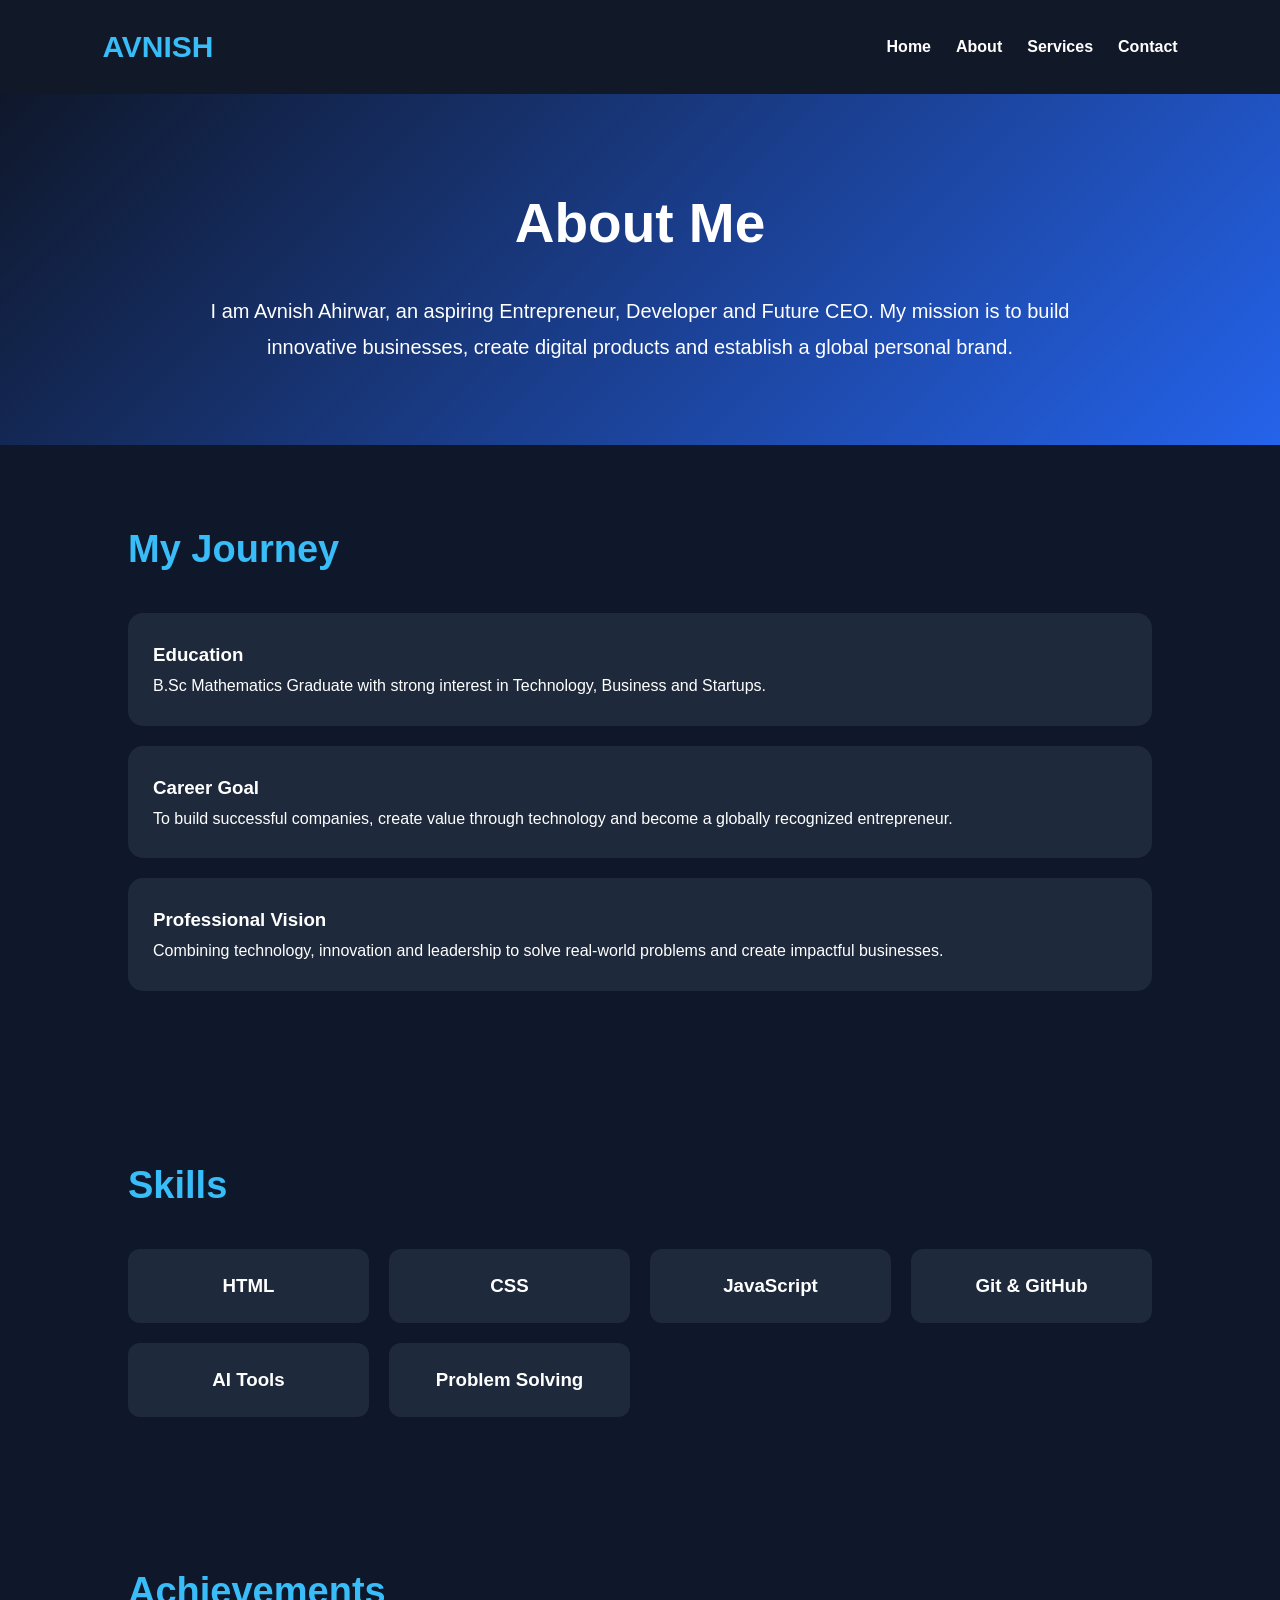
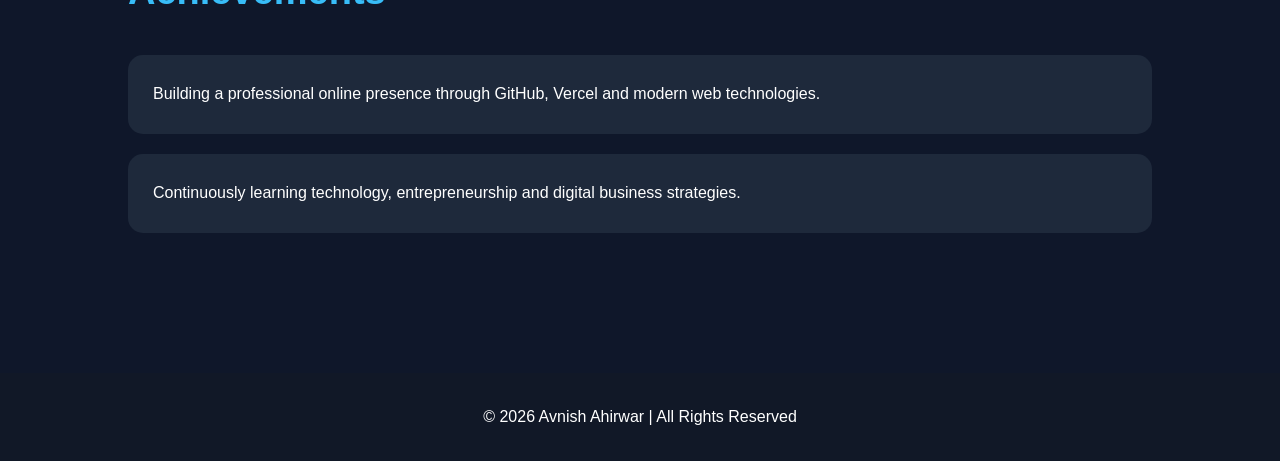
<file: about.html>
<!DOCTYPE html>
<html lang="en">
<head>
<meta charset="UTF-8">
<meta name="viewport" content="width=device-width, initial-scale=1.0">

<title>About Me | Avnish Ahirwar</title>

<style>

*{
margin:0;
padding:0;
box-sizing:border-box;
font-family:Segoe UI,sans-serif;
}

body{
background:#0f172a;
color:white;
line-height:1.8;
}

nav{
display:flex;
justify-content:space-between;
align-items:center;
padding:20px 8%;
background:#111827;
}

.logo{
font-size:30px;
font-weight:bold;
color:#38bdf8;
}

nav ul{
display:flex;
list-style:none;
}

nav ul li{
margin-left:25px;
}

nav ul li a{
text-decoration:none;
color:white;
font-weight:600;
}

.hero{
padding:80px 10%;
text-align:center;
background:linear-gradient(135deg,#0f172a,#2563eb);
}

.hero h1{
font-size:55px;
margin-bottom:20px;
}

.hero p{
font-size:20px;
max-width:900px;
margin:auto;
}

.section{
padding:70px 10%;
}

.section h2{
font-size:38px;
color:#38bdf8;
margin-bottom:30px;
}

.card{
background:#1e293b;
padding:25px;
border-radius:15px;
margin-bottom:20px;
}

.skills{
display:grid;
grid-template-columns:repeat(auto-fit,minmax(200px,1fr));
gap:20px;
}

.skill{
background:#1e293b;
padding:20px;
text-align:center;
border-radius:12px;
}

footer{
text-align:center;
padding:30px;
background:#111827;
margin-top:50px;
}

</style>

</head>

<body>

<nav>

<div class="logo">AVNISH</div>

<ul>
<li><a href="index.html">Home</a></li>
<li><a href="about.html">About</a></li>
<li><a href="services.html">Services</a></li>
<li><a href="contact.html">Contact</a></li>
</ul>

</nav>

<section class="hero">

<h1>About Me</h1>

<p>
I am Avnish Ahirwar, an aspiring Entrepreneur, Developer and Future CEO.
My mission is to build innovative businesses, create digital products and establish a global personal brand.
</p>

</section>

<section class="section">

<h2>My Journey</h2>

<div class="card">
<h3>Education</h3>
<p>B.Sc Mathematics Graduate with strong interest in Technology, Business and Startups.</p>
</div>

<div class="card">
<h3>Career Goal</h3>
<p>To build successful companies, create value through technology and become a globally recognized entrepreneur.</p>
</div>

<div class="card">
<h3>Professional Vision</h3>
<p>Combining technology, innovation and leadership to solve real-world problems and create impactful businesses.</p>
</div>

</section>

<section class="section">

<h2>Skills</h2>

<div class="skills">

<div class="skill">
<h3>HTML</h3>
</div>

<div class="skill">
<h3>CSS</h3>
</div>

<div class="skill">
<h3>JavaScript</h3>
</div>

<div class="skill">
<h3>Git & GitHub</h3>
</div>

<div class="skill">
<h3>AI Tools</h3>
</div>

<div class="skill">
<h3>Problem Solving</h3>
</div>

</div>

</section>

<section class="section">

<h2>Achievements</h2>

<div class="card">
<p>Building a professional online presence through GitHub, Vercel and modern web technologies.</p>
</div>

<div class="card">
<p>Continuously learning technology, entrepreneurship and digital business strategies.</p>
</div>

</section>

<footer>

<p>© 2026 Avnish Ahirwar | All Rights Reserved</p>

</footer>

</body>
</html>
</file>
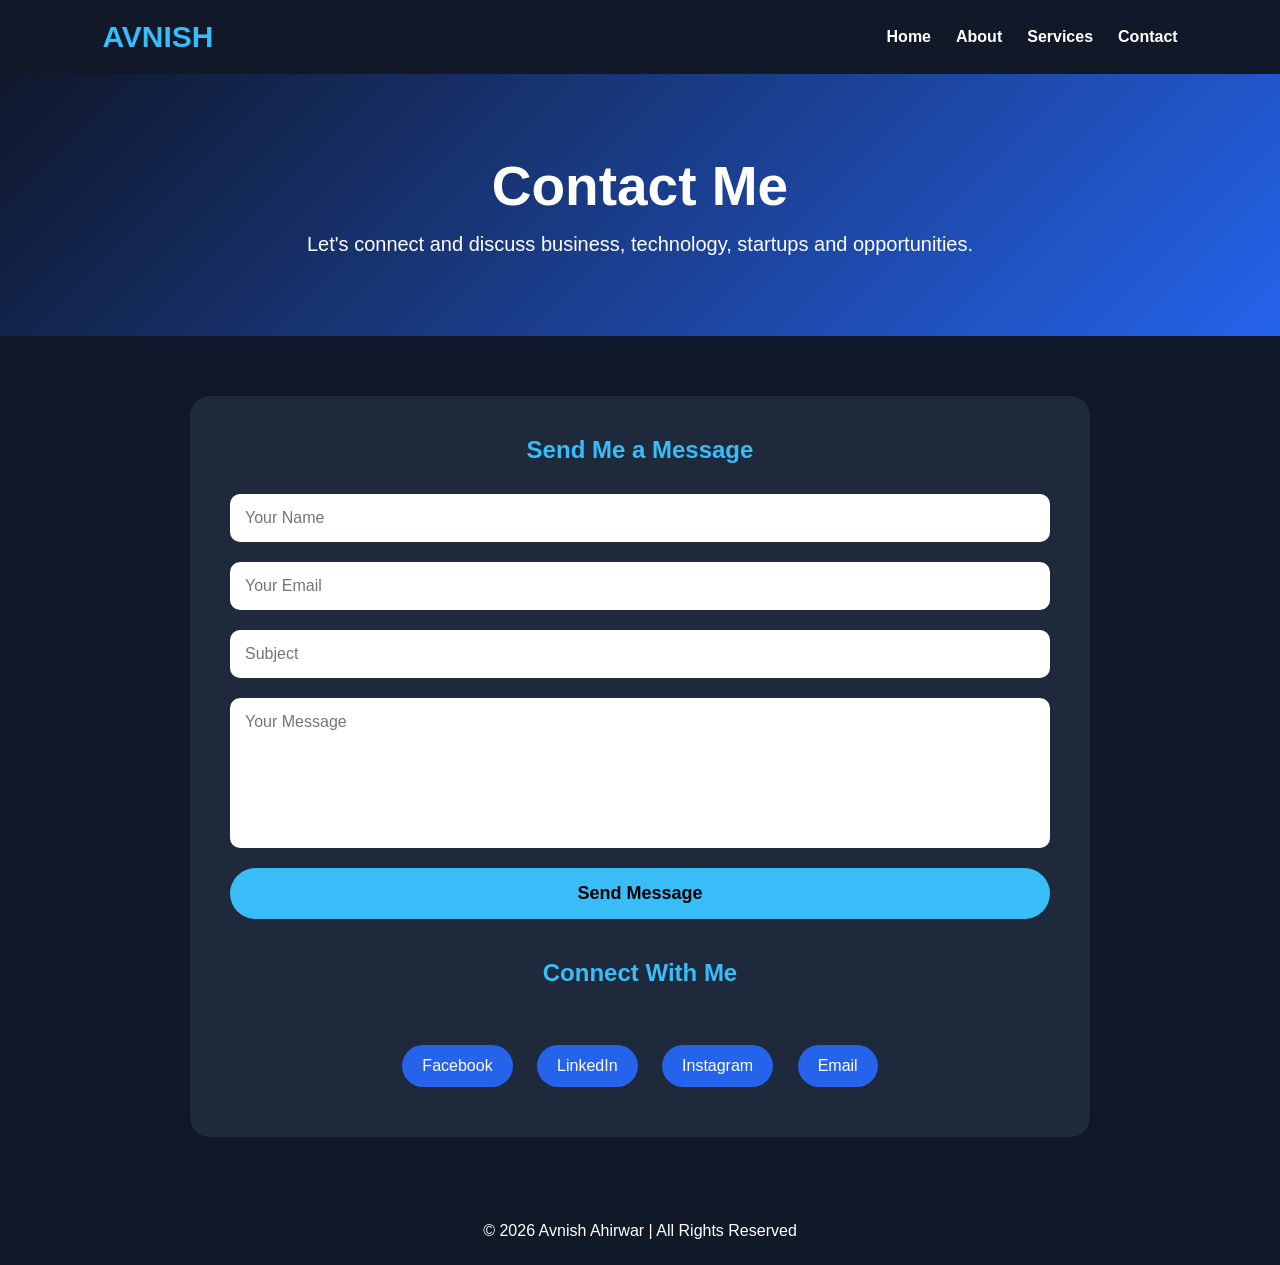
<file: contact.html>
<!DOCTYPE html>
<html lang="en">

<head>
<meta charset="UTF-8">
<meta name="viewport" content="width=device-width, initial-scale=1.0">

<title>Contact | Avnish Ahirwar</title>

<style>

*{
margin:0;
padding:0;
box-sizing:border-box;
font-family:'Segoe UI',sans-serif;
}

body{
background:#0f172a;
color:white;
}

nav{
display:flex;
justify-content:space-between;
align-items:center;
padding:20px 8%;
background:#111827;
}

.logo{
font-size:30px;
font-weight:bold;
color:#38bdf8;
}

nav ul{
display:flex;
list-style:none;
}

nav ul li{
margin-left:25px;
}

nav ul li a{
color:white;
text-decoration:none;
font-weight:600;
}

.hero{
text-align:center;
padding:80px 20px;
background:linear-gradient(135deg,#0f172a,#2563eb);
}

.hero h1{
font-size:55px;
margin-bottom:15px;
}

.hero p{
font-size:20px;
max-width:800px;
margin:auto;
}

.contact-container{
max-width:900px;
margin:60px auto;
padding:40px;
background:#1e293b;
border-radius:20px;
}

.contact-container h2{
text-align:center;
margin-bottom:30px;
color:#38bdf8;
}

form{
display:flex;
flex-direction:column;
}

input,
textarea{
padding:15px;
margin-bottom:20px;
border:none;
border-radius:10px;
font-size:16px;
}

textarea{
height:150px;
resize:none;
}

button{
padding:15px;
background:#38bdf8;
border:none;
border-radius:30px;
font-size:18px;
font-weight:bold;
cursor:pointer;
}

button:hover{
opacity:0.9;
}

.social{
margin-top:40px;
text-align:center;
}

.social a{
display:inline-block;
margin:10px;
padding:12px 20px;
background:#2563eb;
color:white;
text-decoration:none;
border-radius:30px;
}

footer{
background:#111827;
text-align:center;
padding:25px;
margin-top:50px;
}

</style>

</head>

<body>

<nav>

<div class="logo">AVNISH</div>

<ul>
<li><a href="index.html">Home</a></li>
<li><a href="about.html">About</a></li>
<li><a href="services.html">Services</a></li>
<li><a href="contact.html">Contact</a></li>
</ul>

</nav>

<section class="hero">

<h1>Contact Me</h1>

<p>
Let's connect and discuss business, technology, startups and opportunities.
</p>

</section>

<div class="contact-container">

<h2>Send Me a Message</h2>

<form action="https://formsubmit.co/avnishahirwar@zohomail.in" method="POST">
<input type="text" name="name" placeholder="Your Name" required>
<input type="email" name="email" placeholder="Your Email" required>
<input type="text" name="subject" placeholder="Subject" required>
<textarea name="message" placeholder="Your Message" required></textarea>
<button type="submit">Send Message</button>
</form>

<div class="social">

<h2>Connect With Me</h2>

<br>

<a href="https://facebook.com/avnishahirwar415" target="_blank">Facebook</a>

<a href="https://www.linkedin.com/in/avnishahirwar415" target="_blank">LinkedIn</a>

<a href="https://www.instagram.com/avnish_ahirwar/" target="_blank">Instagram</a>

<a href="mailto:avnishahirwar@zohomail.in">Email</a>

</div>

</div>

<footer>

<p>© 2026 Avnish Ahirwar | All Rights Reserved</p>

</footer>

</body>
</html>
</file>
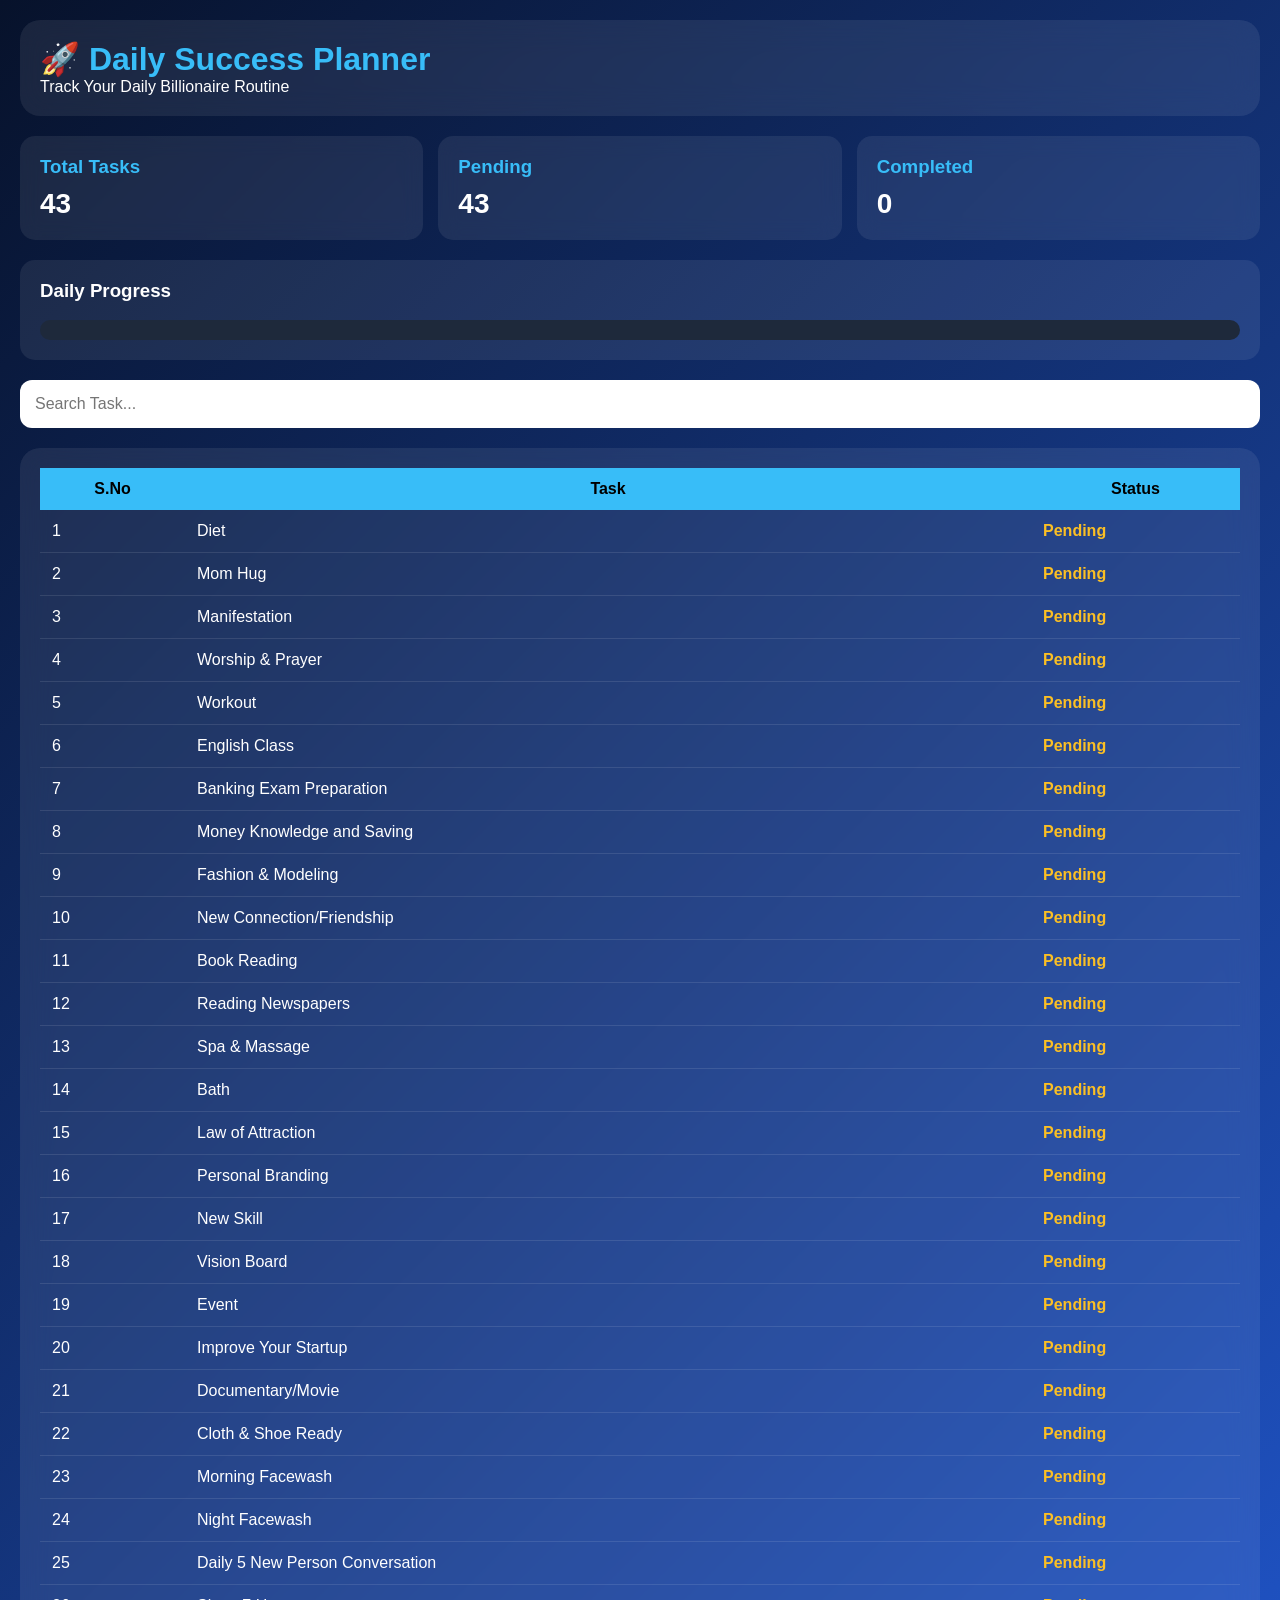
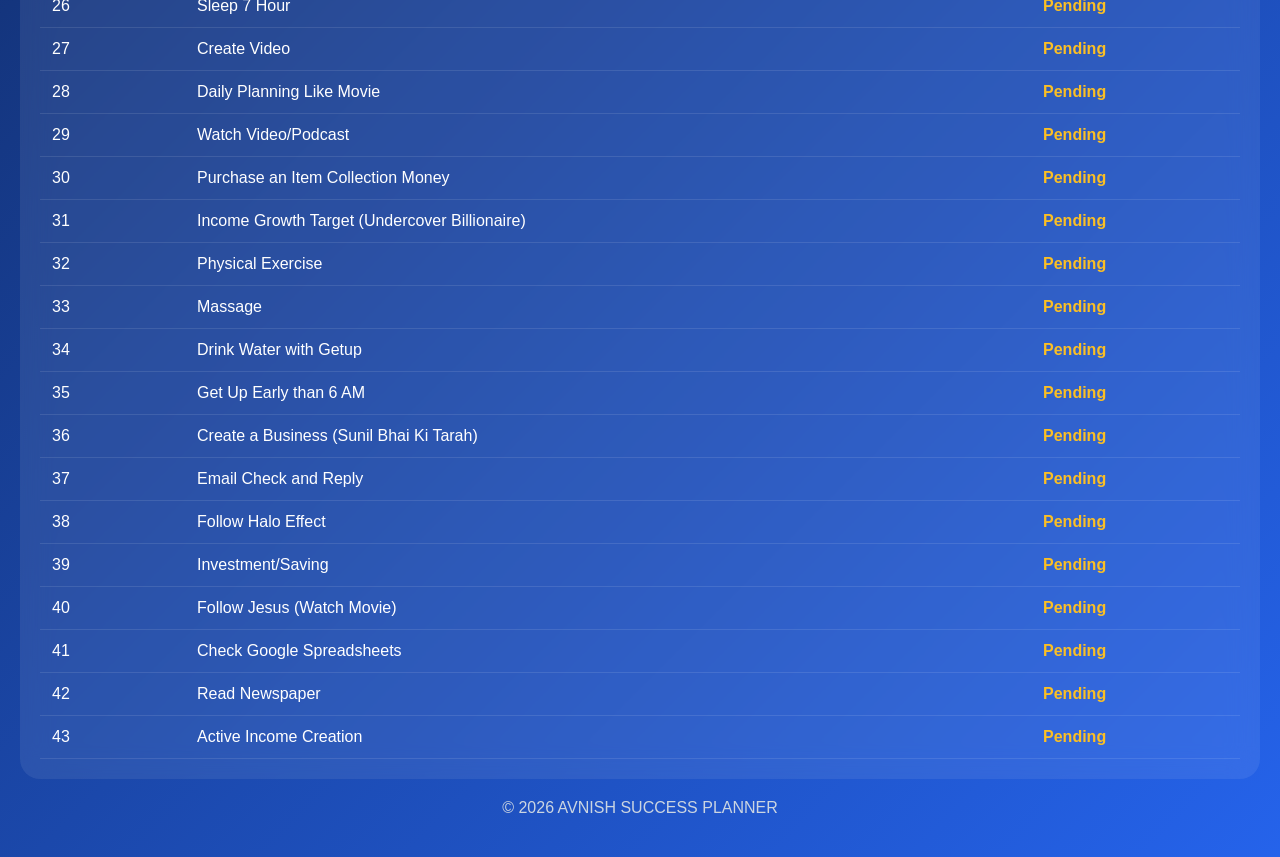
<file: planner.html>
<!DOCTYPE html>
<html lang="en">
<head>
<meta charset="UTF-8">
<meta name="viewport" content="width=device-width, initial-scale=1.0">

<title>Success Planner | AVNISH</title>

<style>

*{
margin:0;
padding:0;
box-sizing:border-box;
font-family:'Segoe UI',sans-serif;
}

body{
background:linear-gradient(135deg,#07122b,#2563eb);
min-height:100vh;
color:white;
padding:20px;
}

.header{
background:rgba(255,255,255,0.08);
padding:20px;
border-radius:20px;
backdrop-filter:blur(15px);
margin-bottom:20px;
}

.header h1{
color:#38bdf8;
}

.stats{
display:grid;
grid-template-columns:repeat(auto-fit,minmax(180px,1fr));
gap:15px;
margin-bottom:20px;
}

.card{
background:rgba(255,255,255,0.08);
padding:20px;
border-radius:15px;
backdrop-filter:blur(10px);
}

.card h3{
color:#38bdf8;
margin-bottom:10px;
}

.card h2{
font-size:28px;
}

.search{
width:100%;
padding:15px;
border:none;
border-radius:12px;
margin-bottom:20px;
font-size:16px;
}

.table-box{
background:rgba(255,255,255,0.08);
border-radius:20px;
overflow:auto;
padding:20px;
backdrop-filter:blur(15px);
}

table{
width:100%;
border-collapse:collapse;
}

th{
background:#38bdf8;
color:black;
padding:12px;
}

td{
padding:12px;
border-bottom:1px solid rgba(255,255,255,0.1);
}

tr:hover{
background:rgba(255,255,255,0.05);
}

.status{
font-weight:bold;
color:#fbbf24;
}

.footer{
text-align:center;
padding:20px;
color:#cbd5e1;
}

.progress-box{
background:rgba(255,255,255,0.08);
padding:20px;
border-radius:15px;
margin-bottom:20px;
}

.progress{
height:20px;
background:#1e293b;
border-radius:30px;
overflow:hidden;
}

.progress-bar{
height:100%;
width:0%;
background:#22c55e;
transition:1s;
}

</style>
</head>

<body>

<div class="header">
<h1>🚀 Daily Success Planner</h1>
<p>Track Your Daily Billionaire Routine</p>
</div>

<div class="stats">

<div class="card">
<h3>Total Tasks</h3>
<h2 id="totalTasks">0</h2>
</div>

<div class="card">
<h3>Pending</h3>
<h2 id="pendingTasks">0</h2>
</div>

<div class="card">
<h3>Completed</h3>
<h2 id="completedTasks">0</h2>
</div>

</div>

<div class="progress-box">

<h3>Daily Progress</h3>
<br>

<div class="progress">
<div class="progress-bar" id="progressBar"></div>
</div>

</div>

<input
type="text"
class="search"
placeholder="Search Task..."
id="searchInput">

<div class="table-box">

<table id="taskTable">

<thead>

<tr>
<th>S.No</th>
<th>Task</th>
<th>Status</th>
</tr>

</thead>

<tbody>

</tbody>

</table>

</div>

<div class="footer">
© 2026 AVNISH SUCCESS PLANNER
</div>

<script>

fetch("planner.csv")
.then(response=>response.text())
.then(data=>{

const rows=data.trim().split("\n");

let tableBody=document.querySelector("#taskTable tbody");

let total=0;
let pending=0;

rows.slice(1).forEach(row=>{

const cols=row.split(",");

if(cols.length>=3){

total++;
pending++;

tableBody.innerHTML+=`

<tr>

<td>${cols[0]}</td>

<td>${cols[1]}</td>

<td class="status">${cols[2]}</td>

</tr>

`;

}

});

document.getElementById("totalTasks").innerText=total;
document.getElementById("pendingTasks").innerText=pending;
document.getElementById("completedTasks").innerText="0";

});

document.getElementById("searchInput")
.addEventListener("keyup",function(){

let filter=this.value.toLowerCase();

let rows=document.querySelectorAll("#taskTable tbody tr");

rows.forEach(row=>{

let text=row.innerText.toLowerCase();

row.style.display=text.includes(filter)
?"":"none";

});

});

</script>

</body>
</html>
</file>
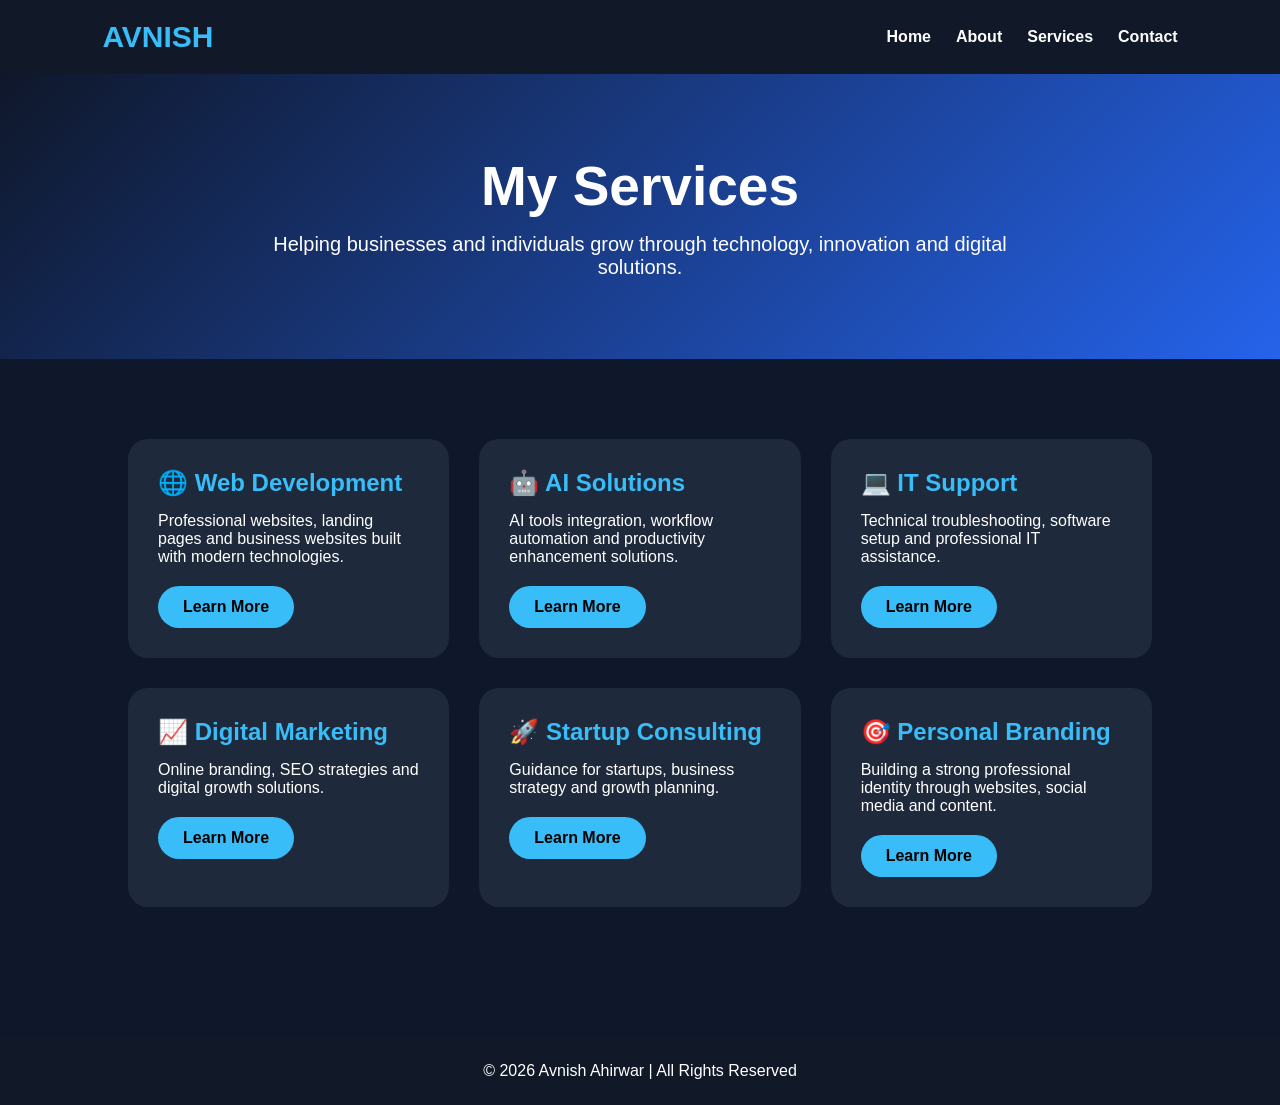
<file: services.html>
<!DOCTYPE html>
<html lang="en">

<head>
<meta charset="UTF-8">
<meta name="viewport" content="width=device-width, initial-scale=1.0">

<title>Services | Avnish Ahirwar</title>

<style>

*{
margin:0;
padding:0;
box-sizing:border-box;
font-family:'Segoe UI',sans-serif;
}

body{
background:#0f172a;
color:white;
}

nav{
display:flex;
justify-content:space-between;
align-items:center;
padding:20px 8%;
background:#111827;
}

.logo{
font-size:30px;
font-weight:bold;
color:#38bdf8;
}

nav ul{
display:flex;
list-style:none;
}

nav ul li{
margin-left:25px;
}

nav ul li a{
color:white;
text-decoration:none;
font-weight:600;
}

.hero{
text-align:center;
padding:80px 20px;
background:linear-gradient(135deg,#0f172a,#2563eb);
}

.hero h1{
font-size:55px;
margin-bottom:15px;
}

.hero p{
font-size:20px;
max-width:800px;
margin:auto;
}

.services{
padding:80px 10%;
display:grid;
grid-template-columns:repeat(auto-fit,minmax(280px,1fr));
gap:30px;
}

.card{
background:#1e293b;
padding:30px;
border-radius:20px;
transition:0.3s;
}

.card:hover{
transform:translateY(-10px);
box-shadow:0 10px 30px rgba(56,189,248,.4);
}

.card h2{
color:#38bdf8;
margin-bottom:15px;
}

.card p{
margin-bottom:20px;
}

.btn{
display:inline-block;
padding:12px 25px;
background:#38bdf8;
color:black;
text-decoration:none;
border-radius:30px;
font-weight:bold;
}

footer{
background:#111827;
text-align:center;
padding:25px;
margin-top:50px;
}

</style>
</head>

<body>

<nav>

<div class="logo">AVNISH</div>

<ul>
<li><a href="index.html">Home</a></li>
<li><a href="about.html">About</a></li>
<li><a href="services.html">Services</a></li>
<li><a href="contact.html">Contact</a></li>
</ul>

</nav>

<section class="hero">

<h1>My Services</h1>

<p>
Helping businesses and individuals grow through technology, innovation and digital solutions.
</p>

</section>

<section class="services">

<div class="card">
<h2>🌐 Web Development</h2>
<p>
Professional websites, landing pages and business websites built with modern technologies.
</p>
<a href="#" class="btn">Learn More</a>
</div>

<div class="card">
<h2>🤖 AI Solutions</h2>
<p>
AI tools integration, workflow automation and productivity enhancement solutions.
</p>
<a href="#" class="btn">Learn More</a>
</div>

<div class="card">
<h2>💻 IT Support</h2>
<p>
Technical troubleshooting, software setup and professional IT assistance.
</p>
<a href="#" class="btn">Learn More</a>
</div>

<div class="card">
<h2>📈 Digital Marketing</h2>
<p>
Online branding, SEO strategies and digital growth solutions.
</p>
<a href="#" class="btn">Learn More</a>
</div>

<div class="card">
<h2>🚀 Startup Consulting</h2>
<p>
Guidance for startups, business strategy and growth planning.
</p>
<a href="#" class="btn">Learn More</a>
</div>

<div class="card">
<h2>🎯 Personal Branding</h2>
<p>
Building a strong professional identity through websites, social media and content.
</p>
<a href="#" class="btn">Learn More</a>
</div>

</section>

<footer>

<p>© 2026 Avnish Ahirwar | All Rights Reserved</p>

</footer>

</body>
</html>
</file>
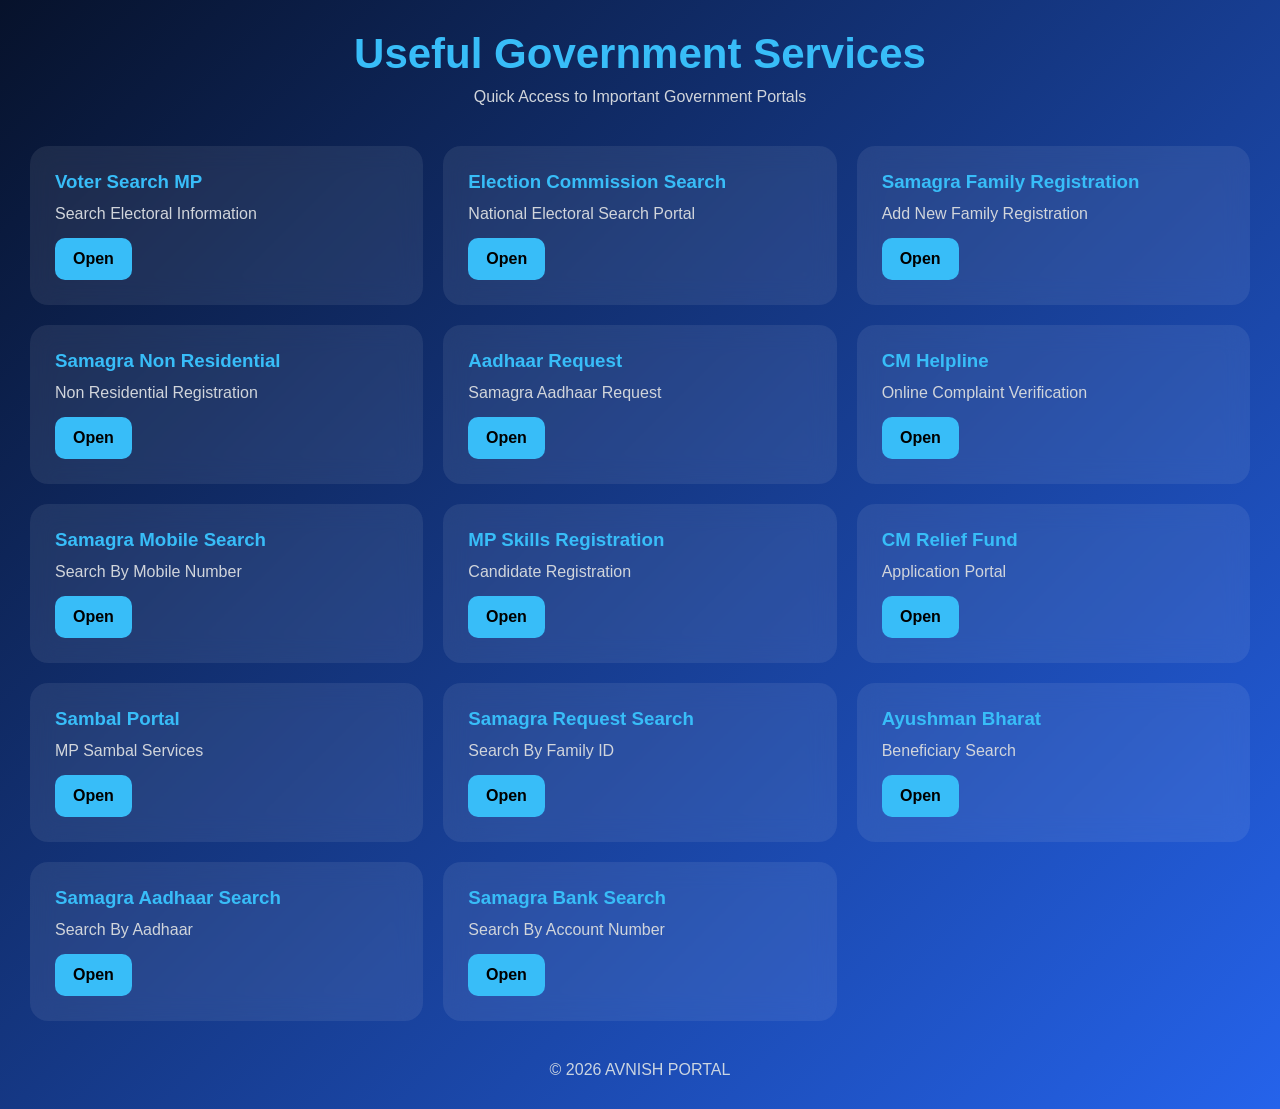
<file: UsefulLinks.html>
<!DOCTYPE html>
<html lang="en">

<head>

<meta charset="UTF-8">
<meta name="viewport" content="width=device-width, initial-scale=1.0">

<title>Useful Links | AVNISH</title>

<style>

*{
margin:0;
padding:0;
box-sizing:border-box;
font-family:'Segoe UI',sans-serif;
}

body{
background:linear-gradient(135deg,#07122b,#2563eb);
color:white;
min-height:100vh;
padding:30px;
}

.header{
text-align:center;
margin-bottom:40px;
}

.header h1{
font-size:42px;
color:#38bdf8;
margin-bottom:10px;
}

.header p{
color:#d1d5db;
}

.grid{
display:grid;
grid-template-columns:repeat(auto-fit,minmax(300px,1fr));
gap:20px;
max-width:1400px;
margin:auto;
}

.card{
background:rgba(255,255,255,0.08);
backdrop-filter:blur(12px);
padding:25px;
border-radius:18px;
transition:.3s;
}

.card:hover{
transform:translateY(-5px);
}

.card h3{
color:#38bdf8;
margin-bottom:12px;
}

.card p{
margin-bottom:15px;
color:#d1d5db;
}

.btn{
display:inline-block;
padding:12px 18px;
background:#38bdf8;
color:black;
text-decoration:none;
font-weight:bold;
border-radius:10px;
}

.footer{
text-align:center;
margin-top:40px;
color:#cbd5e1;
}

</style>

</head>

<body>

<div class="header">

<h1>Useful Government Services</h1>

<p>Quick Access to Important Government Portals</p>

</div>

<div class="grid">

<div class="card">
<h3>Voter Search MP</h3>
<p>Search Electoral Information</p>
<a class="btn" href="https://mpsecerms.mp.gov.in/SECSearchEngine" target="_blank">Open</a>
</div>

<div class="card">
<h3>Election Commission Search</h3>
<p>National Electoral Search Portal</p>
<a class="btn" href="https://electoralsearch.eci.gov.in/" target="_blank">Open</a>
</div>

<div class="card">
<h3>Samagra Family Registration</h3>
<p>Add New Family Registration</p>
<a class="btn" href="https://samagra.gov.in/Citizen/Pages/AddNewFamilyRegistration.aspx" target="_blank">Open</a>
</div>

<div class="card">
<h3>Samagra Non Residential</h3>
<p>Non Residential Registration</p>
<a class="btn" href="https://samagra.gov.in/Citizen/Pages/NonResidentialReg.aspx" target="_blank">Open</a>
</div>

<div class="card">
<h3>Aadhaar Request</h3>
<p>Samagra Aadhaar Request</p>
<a class="btn" href="https://samagra.gov.in/Citizen/RFC/AdhaarRequest.aspx" target="_blank">Open</a>
</div>

<div class="card">
<h3>CM Helpline</h3>
<p>Online Complaint Verification</p>
<a class="btn" href="https://www.cmhelpline.mp.gov.in/Public/VerifyOTPBeforeOnlineComplaint.aspx" target="_blank">Open</a>
</div>

<div class="card">
<h3>Samagra Mobile Search</h3>
<p>Search By Mobile Number</p>
<a class="btn" href="https://samagra.gov.in/public/dashboard/samagrasearchBymobile.aspx" target="_blank">Open</a>
</div>

<div class="card">
<h3>MP Skills Registration</h3>
<p>Candidate Registration</p>
<a class="btn" href="https://mpskills.gov.in/DAKVPK/Pages/CandidateRegistrationNew.aspx" target="_blank">Open</a>
</div>

<div class="card">
<h3>CM Relief Fund</h3>
<p>Application Portal</p>
<a class="btn" href="https://cmdashboard.mp.gov.in/CMOPortal/CMRF/Admin/APPFORM/default.aspx?flag=VIP" target="_blank">Open</a>
</div>

<div class="card">
<h3>Sambal Portal</h3>
<p>MP Sambal Services</p>
<a class="btn" href="https://sambal.mp.gov.in/" target="_blank">Open</a>
</div>

<div class="card">
<h3>Samagra Request Search</h3>
<p>Search By Family ID</p>
<a class="btn" href="https://samagra.gov.in/Citizen/RFC/SearchRequestbyFamilyId.aspx" target="_blank">Open</a>
</div>

<div class="card">
<h3>Ayushman Bharat</h3>
<p>Beneficiary Search</p>
<a class="btn" href="https://beneficiary.nha.gov.in/search" target="_blank">Open</a>
</div>

<div class="card">
<h3>Samagra Aadhaar Search</h3>
<p>Search By Aadhaar</p>
<a class="btn" href="https://samagra.gov.in/Public/Dashboard/SamagraSearchByAadhar.aspx" target="_blank">Open</a>
</div>

<div class="card">
<h3>Samagra Bank Search</h3>
<p>Search By Account Number</p>
<a class="btn" href="https://samagra.gov.in/Public/Dashboard/SamagraSearchByAccountNumber.aspx" target="_blank">Open</a>
</div>

</div>

<div class="footer">

© 2026 AVNISH PORTAL

</div>

</body>

</html>
</file>
